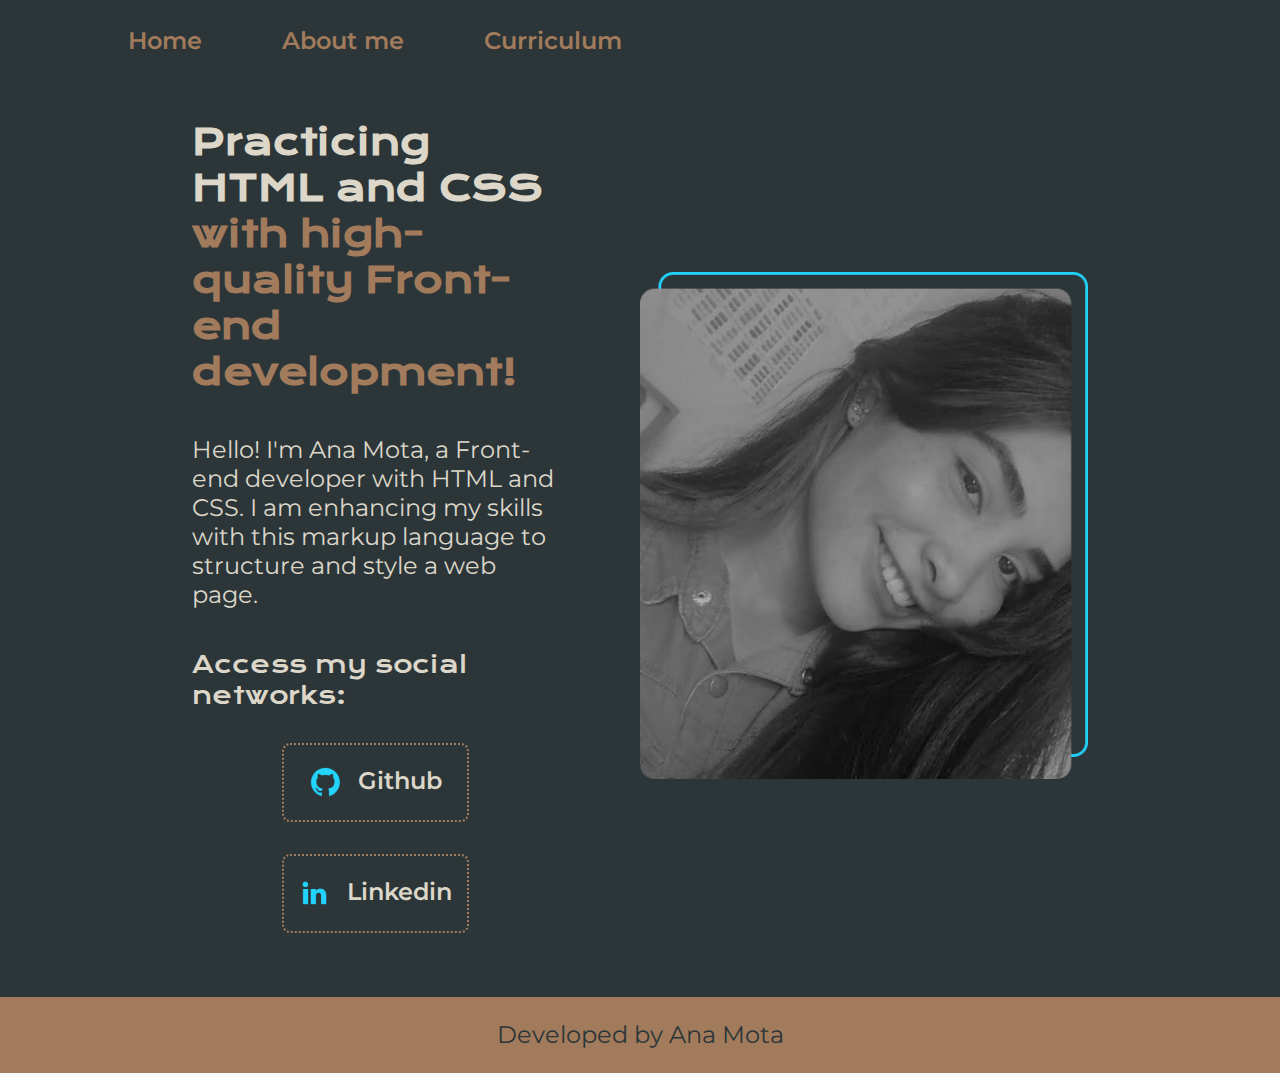
<file: index.html>
<!DOCTYPE html>
<html lang="pt-br">
<head>
    <meta charset="UTF-8"> 
    <meta http-equiv="X-UA-Compatible" content="IE=edge">
    <meta name="viewport" content="width=device-width, initial-scale=1.0">
    <title>Portfolio</title>
    <link rel="stylesheet" href="./styles/style.css">
</head>


<body>
    <header class="cabecalho">
        <nav class='cabecalho_menu'>
            <a class="cabecalho_menu_link" href="index.html">Home</a>
            <a class="cabecalho_menu_link" href="about.html">About me</a>
            <a class="cabecalho_menu_link" href="curriculo.html">Curriculum</a>
        </nav>
    </header> <!--Corpo dividido-->


    <main class="apresentacao">
        <section class="apresentacao__conteudo">
            <h1 class="apresentacao__conteudo__titulo">Practicing HTML and CSS 
                <strong class="titulo-destaque">with high-quality Front-end development!
                </strong>
            </h1>
                <p class="apresentacao__conteudo__texto">Hello! I'm Ana Mota, a Front-end developer 
                    with HTML and CSS. I am enhancing my skills with this markup language to structure 
                    and style a web page.</p>
                    <div class="apresentacao_links">
                        <h2 class="apresentacao_links_subtitulo">Access my social networks:</h2>
                        <a class="apresentacao_links_navegacao" href='https://github.com/beamstriz'>
                            <img src="./assets/github.png"> 
                            Github</a>
                        <a class="apresentacao_links_navegacao" href="https://linkedin.com/in/anabeatrizmotasoares">
                            <img src='./assets/linkedin.png'> 
                            Linkedin</a>
                        
                    </div>
            </section>
                <img class="apresentacao_imagem" src="./assets/Imagem1.png" alt="Foto da Ana Mota">
    </main>


    <footer class="rodape">
        <p>Developed by Ana Mota</p>
    </footer>
</body>
</html>
</file>
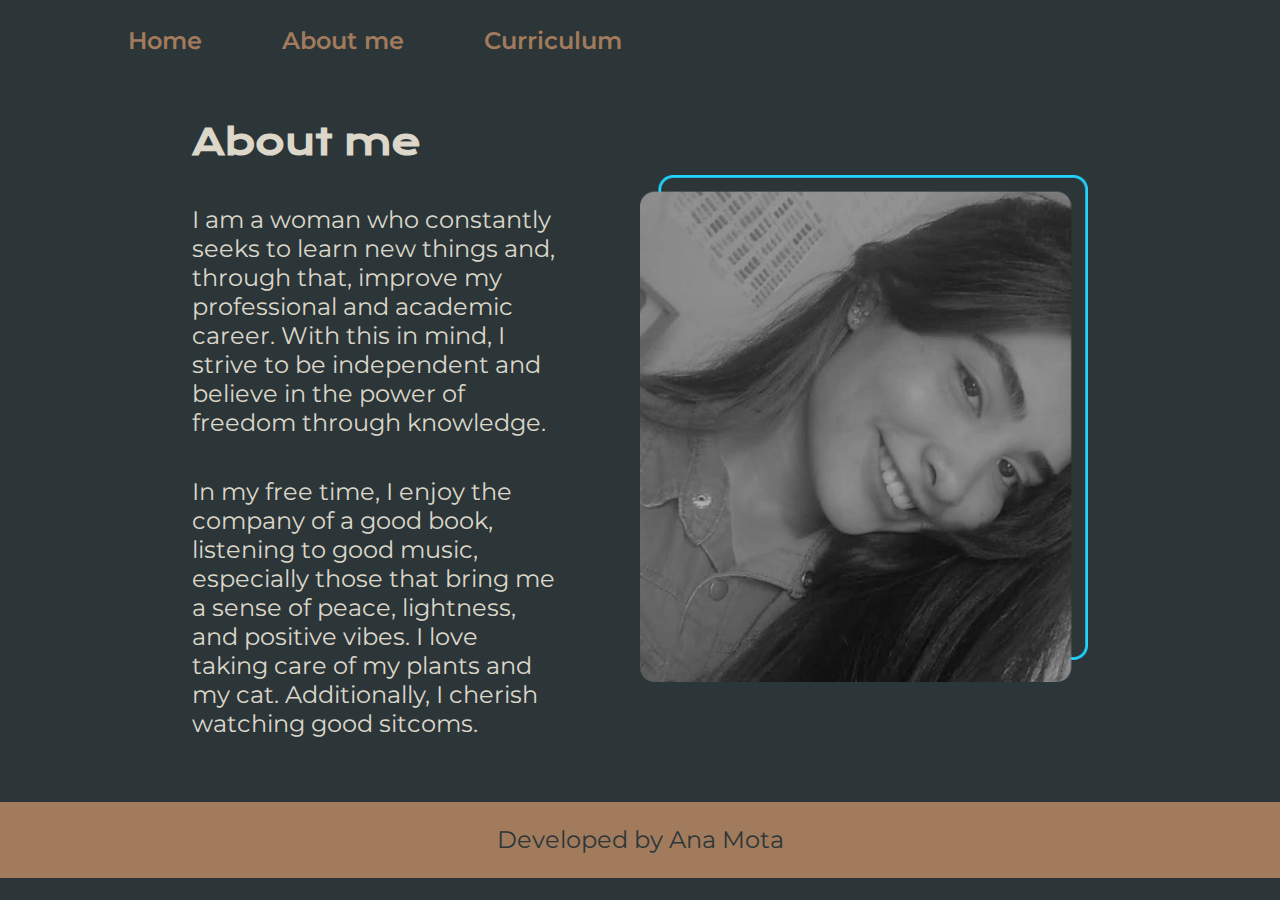
<file: about.html>
<!DOCTYPE html>
<html lang="pt-br">
<head>
    <meta charset="UTF-8">
    <meta http-equiv="X-UA-Compatible" content="IE=edge">
    <meta name="viewport" content="width=device-width, initial-scale=1.0">
    <title>About me</title>
    <link rel="stylesheet" href="./styles/style.css">
</head>
<body>
    <header class="cabecalho">
        <nav class="cabecalho_menu">
            <a class="cabecalho_menu_link" href="index.html">Home</a>
            <a class="cabecalho_menu_link" href="about.html">About me</a>
            <a class="cabecalho_menu_link" href="curriculo.html">Curriculum</a>
        </nav>
    </header>

    <main class="apresentacao">
        <section class="apresentacao__conteudo">
            <h1 class="apresentacao__conteudo__titulo">About me</h1>
            <p class="apresentacao__conteudo__texto">I am a woman who constantly seeks to learn new things and, 
            through that, improve my professional and academic career. With this in mind, I strive to be independent 
            and believe in the power of freedom through knowledge.</p>

            <p class="apresentacao__conteudo__texto">In my free time, I enjoy the company of a good book, listening 
            to good music, especially those that bring me a sense of peace, lightness, and positive vibes. I love 
            taking care of my plants and my cat. Additionally, I cherish watching good sitcoms.</p>
        </section>
        <img class="apresentacao_imagem" src="./assets/Imagem1.png" alt="Foto da Ana Mota">
    </main>

    <footer class="rodape">
        <p>Developed by Ana Mota</p>
    </footer>
</body>
</html>
</file>
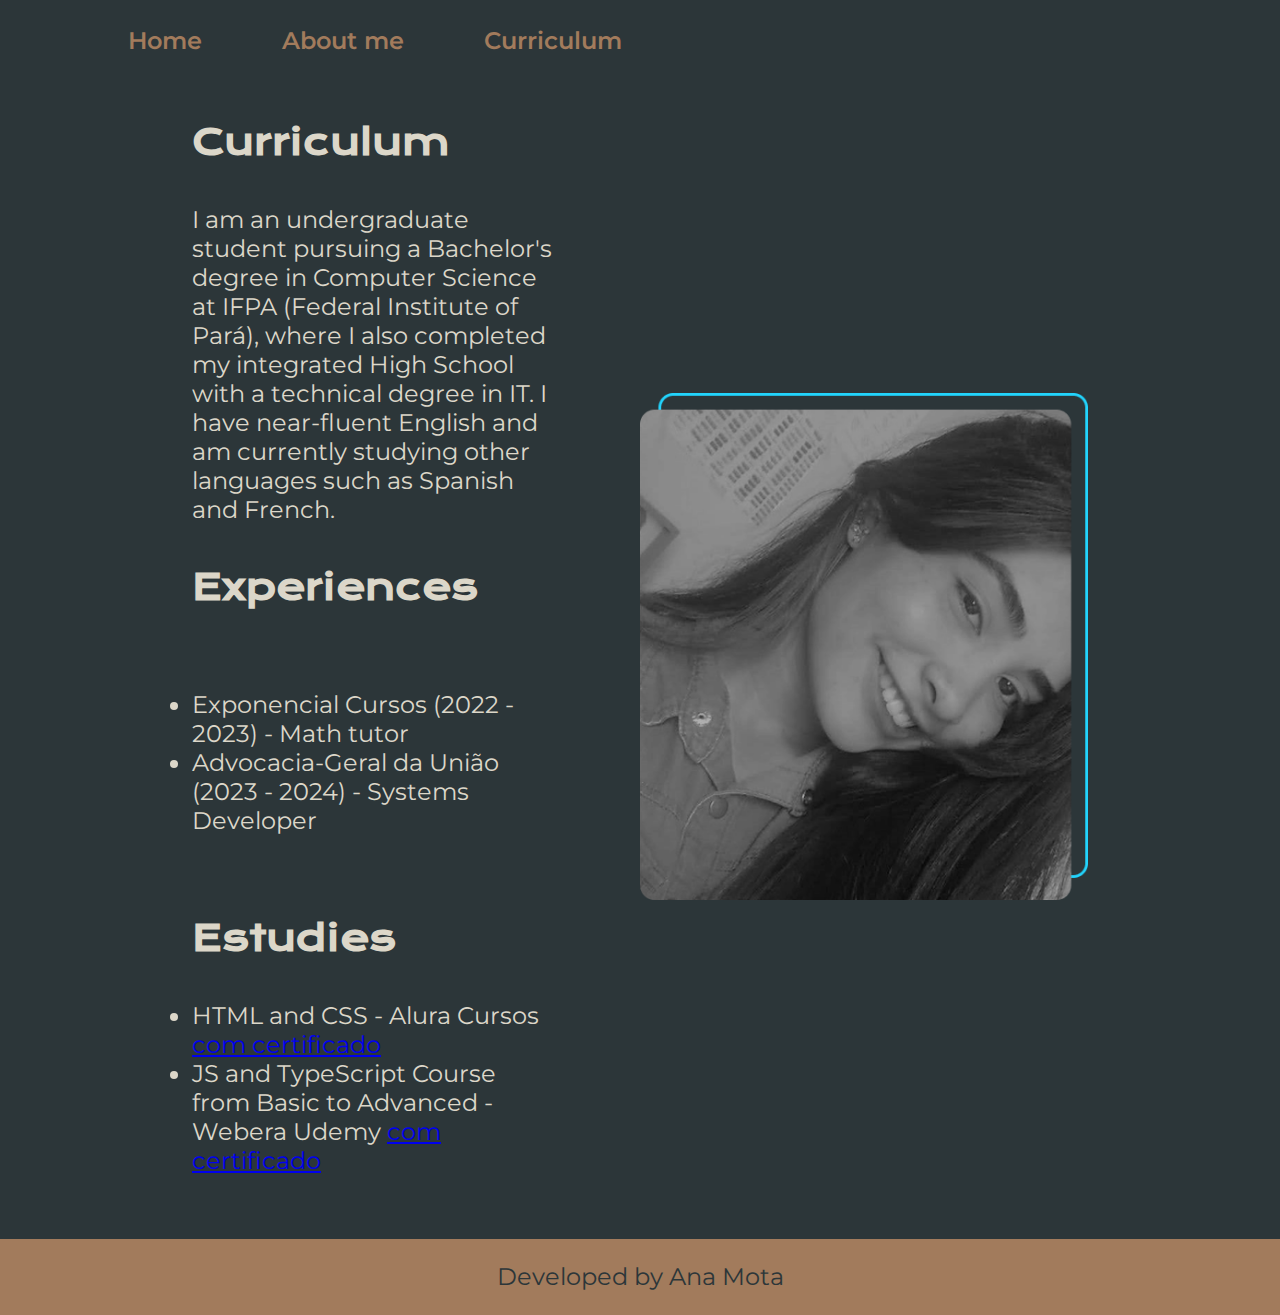
<file: curriculo.html>
<!DOCTYPE html>
<html lang="pt-br">
<head>
    <meta charset="UTF-8">
    <meta http-equiv="X-UA-Compatible" content="IE-edge">
    <meta name="viewport" content="wigth=device-width, initial-scale=1.0">
    <title>Curriculum</title>
    <link rel="stylesheet" href="./styles/style.css">
</head>

<body>
    <header class="cabecalho">
        <nav class="cabecalho_menu">
            <a class="cabecalho_menu_link" href="index.html">Home</a>
            <a class="cabecalho_menu_link" href="about.html">About me</a>
            <a class="cabecalho_menu_link" href="curriculo.html">Curriculum</a>
        </nav>
    </header>

    <main class="apresentacao">
        <section class="apresentacao__conteudo">
            <h1 class="apresentacao__conteudo__titulo">Curriculum</h1>
            <p class="apresentacao__conteudo__texto">I am an undergraduate student pursuing a Bachelor's degree in 
            Computer Science at IFPA (Federal Institute of Pará), where I also completed my integrated High School 
            with a technical degree in IT. I have near-fluent English and am currently studying other languages such 
            as Spanish and French.</p>
            <h2 class="apresentacao__conteudo__titulo">Experiences</h2>
            <p class="apresentacao__conteudo__texto">
                <ul class="apresentacao__conteudo__texto">
                    <li>Exponencial Cursos (2022 - 2023) - Math tutor</li>
                    <li>Advocacia-Geral da União (2023 - 2024) - Systems Developer</li>
                </ul>
            </p>
            <h2 class="apresentacao__conteudo__titulo">Estudies</h2>
            <div class="apresentacao__conteudo__texto">
                <ul class="apresentacao__conteudo__texto">
                    <li>HTML and CSS - Alura Cursos <a href="linkdocertificado">com certificado</a></li>
                    <li>JS and TypeScript Course from Basic to Advanced - Webera Udemy <a href="linkdocertificado">com certificado</a></li>
                </ul>
            </div>
        </section>
        <img class="apresentacao_imagem" src="./assets/Imagem1.png" alt="Foto da Ana Mota">
    </main>

    <footer class="rodape">
        <p>Developed by Ana Mota</p>
    </footer>
</body>
</html>
</file>
<file: styles/style.css>
@import url('https://fonts.googleapis.com/css2?family=Krona+One&family=Montserrat:wght@400;600&display=swap');

:root { /*criei variáveis p/ definir as cores, quando necessario trocar, n precisa ir de linha em linha*/
    --cor-principal: #2C3639;
    --cor-secundaria: #DCD7C9;
    --cor-terciaria: #A27B5C;
    --cor-hoover: #3F4E4F;

    --fonte-primaria: 'Krona One', 'sans-serif';
    --fonte-secundaria: 'Montserrat', 'sans-serif';
}

* {
    margin:0; /*Define a área de margem nos quatro lados (cima, direita, esquerd*/
    padding:0; /*Define a área de preenchimento interna*/
}

body {
    /* height: 100vh; Define o tamanho da tela visível*/
    box-sizing:border-box; /*pag responsiva*/
    background-color: var(--cor-principal); 
    color: var(--cor-secundaria);
}

.cabecalho{
    padding: 2% 0% 0% 10%;

}

.cabecalho_menu{
    display: flex;
    gap: 80px;
}

.cabecalho_menu_link{
    font-family: var(--fonte-secundaria);
    font-size: 1.5rem;
    font-weight: 600;
    color: var(--cor-terciaria);
    text-decoration: none;
}

.titulo-destaque {
    color: var(--cor-terciaria);
}

.apresentacao{
    padding: 5% 15%;
    display:flex; /*deixa tudo numa só linha */
    align-items:center; /*centraliza os itens*/
    justify-content:space-between;
    gap: 82px;
}

.apresentacao__conteudo{
    width: 50%;
    display: flex; /*Método mais eficiente de criar layouts*/
    flex-direction: column;
    gap: 40px; /*define os espaços entre parágrafos*/
}

.apresentacao__conteudo__titulo {
    font-size: 2.25rem;
    font-family:var(--fonte-primaria);
}

.apresentacao__conteudo__texto{
    font-size:1.5rem;
    font-family: var(--fonte-secundaria);
}

.apresentacao_conteudo_texto a{
    text-decoration:none;
    color: var(--cor-terciaria);
}

.apresentacao_links{
    display: flex;
    flex-direction: column;
    justify-content: space-between;
    align-items: center;
    gap: 32px;
}

.apresentacao_links_subtitulo{
    font-family: var(--fonte-primaria);
    font-weight: 400;
    font-size: 1.5rem;
}

.apresentacao_links_navegacao{
    display: flex;
    justify-content: center;
    gap: 16px;
    border: 2px dotted var(--cor-terciaria);
    width: 50%; /* Define o tamanho do botão*/
    text-align:center;
    border-radius: 8px;
    font-size:1.5rem;
    font-weight: 600;
    padding: 21.5px 0;
    text-decoration:none;
    color: var(--cor-secundaria);
    font-family:var(--fonte-secundaria);
}

.apresentacao_links_link:hover{
    background-color: var(--cor-hoover);
    width: 390px;
}

.apresentacao_imagem{
    width: 50%;
}

.rodape{
    padding: 23.64px;
    color: var(--cor-principal);
    background-color: var(--cor-terciaria);
    text-align: center;
    font-family: var(--fonte-secundaria);
    font-size: 1.5rem;
    font-weight: 400;
}

@media (max-width: 1220px){
    .cabecalho{
        padding: 10%;
    }

    .cabecalho_menu{
        justify-content:center;
    }

    .apresentacao{
        flex-direction: column-reverse;
        padding: 5%;
    }
    .apresentacao_conteudo{
        width: auto;
    }

}
</file>
